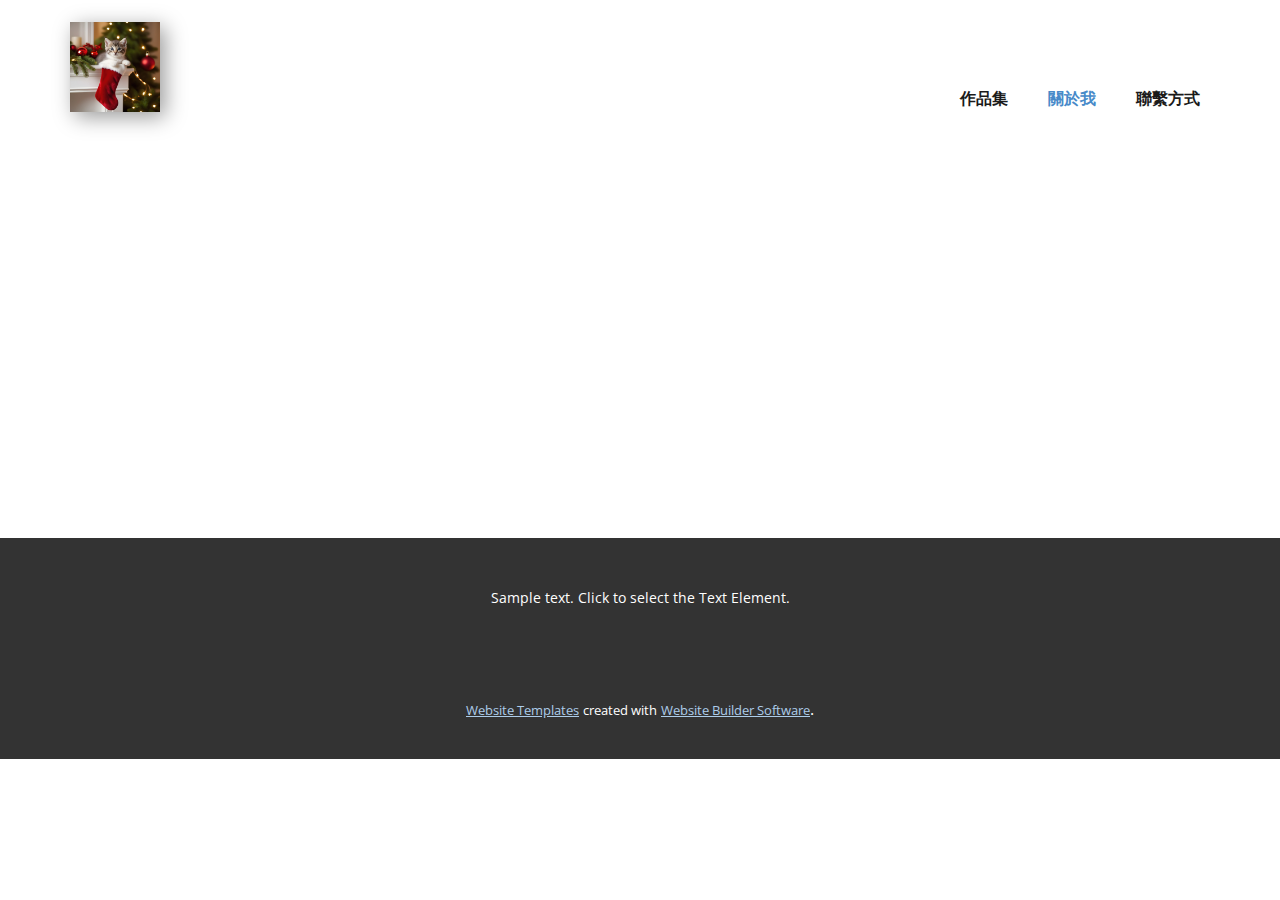
<file: 關於我.html>
<!DOCTYPE html>
<html style="font-size: 16px;" lang="en"><head>
    <meta name="viewport" content="width=device-width, initial-scale=1.0">
    <meta charset="utf-8">
    <meta name="keywords" content="">
    <meta name="description" content="">
    <title>關於我</title>
    <link rel="stylesheet" href="nicepage.css" media="screen">
<link rel="stylesheet" href="關於我.css" media="screen">
    <script class="u-script" type="text/javascript" src="jquery.js" defer=""></script>
    <script class="u-script" type="text/javascript" src="nicepage.js" defer=""></script>
    <meta name="generator" content="Nicepage 6.1.3, nicepage.com">
    <link id="u-theme-google-font" rel="stylesheet" href="https://fonts.googleapis.com/css?family=Roboto:100,100i,300,300i,400,400i,500,500i,700,700i,900,900i|Open+Sans:300,300i,400,400i,500,500i,600,600i,700,700i,800,800i">
    
    
    
    <script type="application/ld+json">{
		"@context": "http://schema.org",
		"@type": "Organization",
		"name": "Site1",
		"logo": "images/f2362b3f8ff8402855f323fdab0c70cfe1e2f990bca653292010ec34720b80bd567dd77bd095eaf236a180d85a2aa8c158aaeb695b4f7745ced813_1280.jpg"
}</script>
    <meta name="theme-color" content="#478ac9">
    <meta property="og:title" content="關於我">
    <meta property="og:description" content="">
    <meta property="og:type" content="website">
  <meta data-intl-tel-input-cdn-path="intlTelInput/"></head>
  <body data-path-to-root="./" data-include-products="false" class="u-body u-xl-mode" data-lang="en"><header class="head u-clearfix u-header u-header" id="sec-a762"><div class="u-clearfix u-sheet u-valign-middle u-sheet-1">
        <a href="https://nicepage.com" class="logo u-hover-feature u-image u-logo u-image-1" data-image-width="1280" data-image-height="1280">
          <img src="images/f2362b3f8ff8402855f323fdab0c70cfe1e2f990bca653292010ec34720b80bd567dd77bd095eaf236a180d85a2aa8c158aaeb695b4f7745ced813_1280.jpg" class="u-logo-image u-logo-image-1">
        </a>
        <nav class="u-menu u-menu-one-level u-offcanvas u-menu-1">
          <div class="menu-collapse" style="font-size: 1rem; letter-spacing: 0px; font-weight: 700;">
            <a class="u-button-style u-custom-border u-custom-border-color u-custom-borders u-custom-left-right-menu-spacing u-custom-padding-bottom u-custom-text-color u-custom-top-bottom-menu-spacing u-nav-link u-text-active-palette-1-base u-text-hover-palette-2-base" href="#">
              <svg class="u-svg-link" viewBox="0 0 24 24"><use xmlns:xlink="http://www.w3.org/1999/xlink" xlink:href="#menu-hamburger"></use></svg>
              <svg class="u-svg-content" version="1.1" id="menu-hamburger" viewBox="0 0 16 16" x="0px" y="0px" xmlns:xlink="http://www.w3.org/1999/xlink" xmlns="http://www.w3.org/2000/svg"><g><rect y="1" width="16" height="2"></rect><rect y="7" width="16" height="2"></rect><rect y="13" width="16" height="2"></rect>
</g></svg>
            </a>
          </div>
          <div class="u-custom-menu u-nav-container">
            <ul class="u-nav u-spacing-20 u-unstyled u-nav-1"><li class="u-nav-item"><a class="u-button-style u-nav-link u-text-active-palette-1-base u-text-grey-90 u-text-hover-palette-2-base" href="作品集.html" style="padding: 10px;">作品集</a>
</li><li class="u-nav-item"><a class="u-button-style u-nav-link u-text-active-palette-1-base u-text-grey-90 u-text-hover-palette-2-base" href="關於我.html" style="padding: 10px;">關於我</a>
</li><li class="u-nav-item"><a class="u-button-style u-nav-link u-text-active-palette-1-base u-text-grey-90 u-text-hover-palette-2-base" href="聯繫方式.html" style="padding: 10px;">聯繫方式</a>
</li></ul>
          </div>
          <div class="u-custom-menu u-nav-container-collapse">
            <div class="u-black u-container-style u-inner-container-layout u-opacity u-opacity-95 u-sidenav">
              <div class="u-inner-container-layout u-sidenav-overflow">
                <div class="u-menu-close"></div>
                <ul class="u-align-center u-nav u-popupmenu-items u-unstyled u-nav-2"><li class="u-nav-item"><a class="u-button-style u-nav-link" href="作品集.html">作品集</a>
</li><li class="u-nav-item"><a class="u-button-style u-nav-link" href="關於我.html">關於我</a>
</li><li class="u-nav-item"><a class="u-button-style u-nav-link" href="聯繫方式.html">聯繫方式</a>
</li></ul>
              </div>
            </div>
            <div class="u-black u-menu-overlay u-opacity u-opacity-70"></div>
          </div>
        </nav>
      </div></header>
    <section class="u-clearfix u-section-1" id="sec-fd63">
      <div class="u-clearfix u-sheet u-sheet-1"></div>
    </section>
    
    
    
    <footer class="u-align-center u-clearfix u-footer u-grey-80 u-footer" id="sec-c37b"><div class="u-clearfix u-sheet u-sheet-1">
        <p class="u-small-text u-text u-text-variant u-text-1">Sample text. Click to select the Text Element.</p>
      </div></footer>
    <section class="u-backlink u-clearfix u-grey-80">
      <a class="u-link" href="https://nicepage.com/website-templates" target="_blank">
        <span>Website Templates</span>
      </a>
      <p class="u-text">
        <span>created with</span>
      </p>
      <a class="u-link" href="" target="_blank">
        <span>Website Builder Software</span>
      </a>. 
    </section>
  
</body></html>
</file>
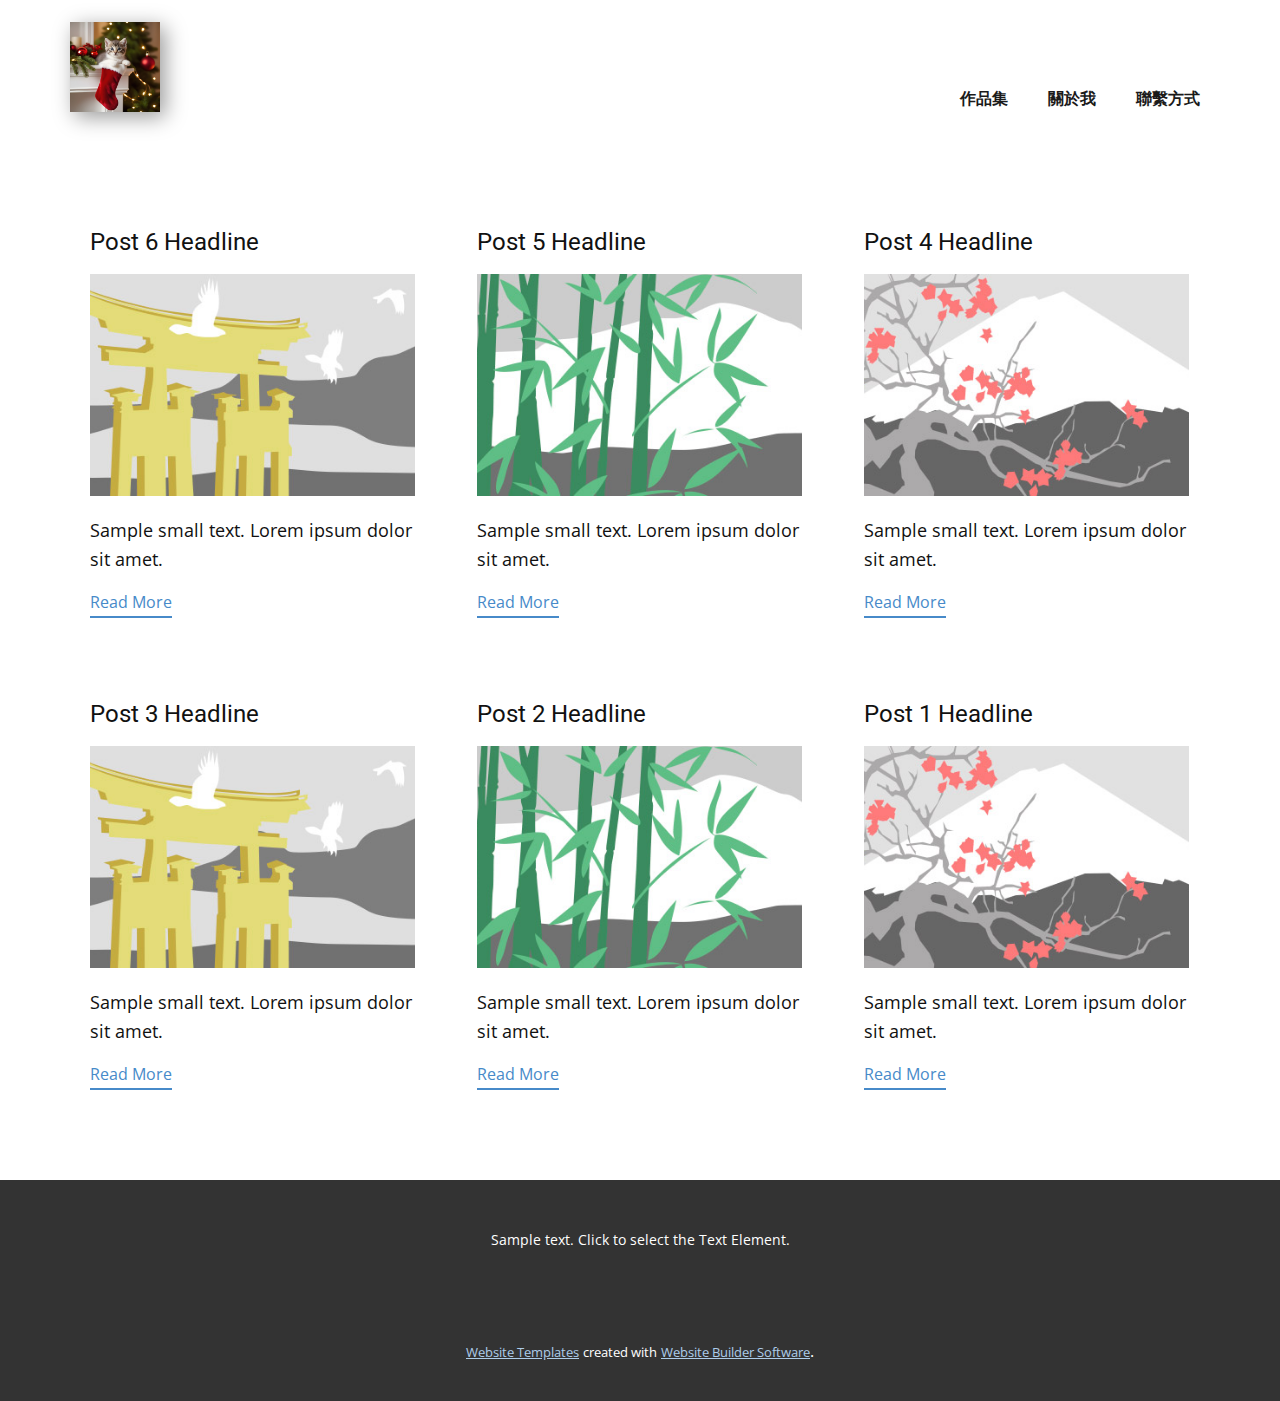
<file: blog/blog.html>
<!DOCTYPE html>
<html style="font-size: 16px;" lang="en"><head>
    <meta name="viewport" content="width=device-width, initial-scale=1.0">
    <meta charset="utf-8">
    <meta name="keywords" content="">
    <meta name="description" content="">
    <title>Blog</title>
    <link rel="stylesheet" href="../nicepage.css" media="screen">
<link rel="stylesheet" href="../Blog-Template.css" media="screen">
    <script class="u-script" type="text/javascript" src="../jquery.js" defer=""></script>
    <script class="u-script" type="text/javascript" src="../nicepage.js" defer=""></script>
    <meta name="generator" content="Nicepage 6.1.3, nicepage.com">
    <link id="u-theme-google-font" rel="stylesheet" href="https://fonts.googleapis.com/css?family=Roboto:100,100i,300,300i,400,400i,500,500i,700,700i,900,900i|Open+Sans:300,300i,400,400i,500,500i,600,600i,700,700i,800,800i">
    
    
    
    <script type="application/ld+json">{
		"@context": "http://schema.org",
		"@type": "Organization",
		"name": "Site1",
		"logo": "images/f2362b3f8ff8402855f323fdab0c70cfe1e2f990bca653292010ec34720b80bd567dd77bd095eaf236a180d85a2aa8c158aaeb695b4f7745ced813_1280.jpg"
}</script>
    <meta name="theme-color" content="#478ac9">
  <meta data-intl-tel-input-cdn-path="intlTelInput/"></head>
  <body data-path-to-root="./" data-include-products="false" class="u-body u-xl-mode" data-lang="en"><header class="head u-clearfix u-header u-header" id="sec-a762"><div class="u-clearfix u-sheet u-valign-middle u-sheet-1">
        <a href="https://nicepage.com" class="logo u-hover-feature u-image u-logo u-image-1" data-image-width="1280" data-image-height="1280">
          <img src="../images/f2362b3f8ff8402855f323fdab0c70cfe1e2f990bca653292010ec34720b80bd567dd77bd095eaf236a180d85a2aa8c158aaeb695b4f7745ced813_1280.jpg" class="u-logo-image u-logo-image-1">
        </a>
        <nav class="u-menu u-menu-one-level u-offcanvas u-menu-1">
          <div class="menu-collapse" style="font-size: 1rem; letter-spacing: 0px; font-weight: 700;">
            <a class="u-button-style u-custom-border u-custom-border-color u-custom-borders u-custom-left-right-menu-spacing u-custom-padding-bottom u-custom-text-color u-custom-top-bottom-menu-spacing u-nav-link u-text-active-palette-1-base u-text-hover-palette-2-base" href="#">
              <svg class="u-svg-link" viewBox="0 0 24 24"><use xmlns:xlink="http://www.w3.org/1999/xlink" xlink:href="#menu-hamburger"></use></svg>
              <svg class="u-svg-content" version="1.1" id="menu-hamburger" viewBox="0 0 16 16" x="0px" y="0px" xmlns:xlink="http://www.w3.org/1999/xlink" xmlns="http://www.w3.org/2000/svg"><g><rect y="1" width="16" height="2"></rect><rect y="7" width="16" height="2"></rect><rect y="13" width="16" height="2"></rect>
</g></svg>
            </a>
          </div>
          <div class="u-custom-menu u-nav-container">
            <ul class="u-nav u-spacing-20 u-unstyled u-nav-1"><li class="u-nav-item"><a class="u-button-style u-nav-link u-text-active-palette-1-base u-text-grey-90 u-text-hover-palette-2-base" href="../作品集.html" style="padding: 10px;">作品集</a>
</li><li class="u-nav-item"><a class="u-button-style u-nav-link u-text-active-palette-1-base u-text-grey-90 u-text-hover-palette-2-base" href="../關於我.html" style="padding: 10px;">關於我</a>
</li><li class="u-nav-item"><a class="u-button-style u-nav-link u-text-active-palette-1-base u-text-grey-90 u-text-hover-palette-2-base" href="../聯繫方式.html" style="padding: 10px;">聯繫方式</a>
</li></ul>
          </div>
          <div class="u-custom-menu u-nav-container-collapse">
            <div class="u-black u-container-style u-inner-container-layout u-opacity u-opacity-95 u-sidenav">
              <div class="u-inner-container-layout u-sidenav-overflow">
                <div class="u-menu-close"></div>
                <ul class="u-align-center u-nav u-popupmenu-items u-unstyled u-nav-2"><li class="u-nav-item"><a class="u-button-style u-nav-link" href="../作品集.html">作品集</a>
</li><li class="u-nav-item"><a class="u-button-style u-nav-link" href="../關於我.html">關於我</a>
</li><li class="u-nav-item"><a class="u-button-style u-nav-link" href="../聯繫方式.html">聯繫方式</a>
</li></ul>
              </div>
            </div>
            <div class="u-black u-menu-overlay u-opacity u-opacity-70"></div>
          </div>
        </nav>
      </div></header>
    <section class="u-clearfix u-section-1" id="sec-b5e2">
      <div class="u-clearfix u-sheet u-valign-middle u-sheet-1"><!--blog--><!--blog_options_json--><!--{"type":"Recent","source":"","tags":"","count":""}--><!--/blog_options_json-->
        <div class="u-blog u-expanded-width u-repeater u-repeater-1"><!--blog_post-->
          <div class="u-blog-post u-container-style u-repeater-item u-white u-repeater-item-1">
            <div class="u-container-layout u-similar-container u-valign-top u-container-layout-1"><!--blog_post_header-->
              <h4 class="u-blog-control u-text u-text-1">
                <a class="u-post-header-link" href="../blog/post-5.html">Post 6 Headline</a>
              </h4><!--/blog_post_header--><!--blog_post_image-->
              <a class="u-post-header-link" href="../blog/post-5.html"><img alt="" class="u-blog-control u-expanded-width u-image u-image-default u-image-1" src="../images/8ad73f3c.jpeg"></a><!--/blog_post_image--><!--blog_post_content-->
              <div class="u-blog-control u-post-content u-text u-text-2 fr-view">Sample small text. Lorem ipsum dolor sit amet.</div><!--/blog_post_content--><!--blog_post_readmore-->
              <a href="../blog/post-5.html" class="u-blog-control u-border-2 u-border-palette-1-base u-btn u-btn-rectangle u-button-style u-none u-btn-1"><!--blog_post_readmore_content--><!--options_json--><!--{"content":"","defaultValue":"Read More"}--><!--/options_json-->Read More<!--/blog_post_readmore_content--></a><!--/blog_post_readmore-->
            </div>
          </div><div class="u-blog-post u-container-style u-repeater-item u-video-cover u-white">
            <div class="u-container-layout u-similar-container u-valign-top u-container-layout-2"><!--blog_post_header-->
              <h4 class="u-blog-control u-text u-text-3">
                <a class="u-post-header-link" href="../blog/post-4.html">Post 5 Headline</a>
              </h4><!--/blog_post_header--><!--blog_post_image-->
              <a class="u-post-header-link" href="../blog/post-4.html"><img alt="" class="u-blog-control u-expanded-width u-image u-image-default u-image-2" src="../images/68f64b9d.jpeg"></a><!--/blog_post_image--><!--blog_post_content-->
              <div class="u-blog-control u-post-content u-text u-text-4 fr-view">Sample small text. Lorem ipsum dolor sit amet.</div><!--/blog_post_content--><!--blog_post_readmore-->
              <a href="../blog/post-4.html" class="u-blog-control u-border-2 u-border-palette-1-base u-btn u-btn-rectangle u-button-style u-none u-btn-2"><!--blog_post_readmore_content--><!--options_json--><!--{"content":"","defaultValue":"Read More"}--><!--/options_json-->Read More<!--/blog_post_readmore_content--></a><!--/blog_post_readmore-->
            </div>
          </div><div class="u-blog-post u-container-style u-repeater-item u-video-cover u-white">
            <div class="u-container-layout u-similar-container u-valign-top u-container-layout-3"><!--blog_post_header-->
              <h4 class="u-blog-control u-text u-text-5">
                <a class="u-post-header-link" href="../blog/post-3.html">Post 4 Headline</a>
              </h4><!--/blog_post_header--><!--blog_post_image-->
              <a class="u-post-header-link" href="../blog/post-3.html"><img alt="" class="u-blog-control u-expanded-width u-image u-image-default u-image-3" src="../images/0fd3416c.jpeg"></a><!--/blog_post_image--><!--blog_post_content-->
              <div class="u-blog-control u-post-content u-text u-text-6 fr-view">Sample small text. Lorem ipsum dolor sit amet.</div><!--/blog_post_content--><!--blog_post_readmore-->
              <a href="../blog/post-3.html" class="u-blog-control u-border-2 u-border-palette-1-base u-btn u-btn-rectangle u-button-style u-none u-btn-3"><!--blog_post_readmore_content--><!--options_json--><!--{"content":"","defaultValue":"Read More"}--><!--/options_json-->Read More<!--/blog_post_readmore_content--></a><!--/blog_post_readmore-->
            </div>
          </div><div class="u-blog-post u-container-style u-repeater-item u-white u-repeater-item-1">
            <div class="u-container-layout u-similar-container u-valign-top u-container-layout-1"><!--blog_post_header-->
              <h4 class="u-blog-control u-text u-text-1">
                <a class="u-post-header-link" href="../blog/post-2.html">Post 3 Headline</a>
              </h4><!--/blog_post_header--><!--blog_post_image-->
              <a class="u-post-header-link" href="../blog/post-2.html"><img alt="" class="u-blog-control u-expanded-width u-image u-image-default u-image-1" src="../images/8ad73f3c.jpeg"></a><!--/blog_post_image--><!--blog_post_content-->
              <div class="u-blog-control u-post-content u-text u-text-2 fr-view">Sample small text. Lorem ipsum dolor sit amet.</div><!--/blog_post_content--><!--blog_post_readmore-->
              <a href="../blog/post-2.html" class="u-blog-control u-border-2 u-border-palette-1-base u-btn u-btn-rectangle u-button-style u-none u-btn-1"><!--blog_post_readmore_content--><!--options_json--><!--{"content":"","defaultValue":"Read More"}--><!--/options_json-->Read More<!--/blog_post_readmore_content--></a><!--/blog_post_readmore-->
            </div>
          </div><div class="u-blog-post u-container-style u-repeater-item u-video-cover u-white">
            <div class="u-container-layout u-similar-container u-valign-top u-container-layout-2"><!--blog_post_header-->
              <h4 class="u-blog-control u-text u-text-3">
                <a class="u-post-header-link" href="../blog/post-1.html">Post 2 Headline</a>
              </h4><!--/blog_post_header--><!--blog_post_image-->
              <a class="u-post-header-link" href="../blog/post-1.html"><img alt="" class="u-blog-control u-expanded-width u-image u-image-default u-image-2" src="../images/68f64b9d.jpeg"></a><!--/blog_post_image--><!--blog_post_content-->
              <div class="u-blog-control u-post-content u-text u-text-4 fr-view">Sample small text. Lorem ipsum dolor sit amet.</div><!--/blog_post_content--><!--blog_post_readmore-->
              <a href="../blog/post-1.html" class="u-blog-control u-border-2 u-border-palette-1-base u-btn u-btn-rectangle u-button-style u-none u-btn-2"><!--blog_post_readmore_content--><!--options_json--><!--{"content":"","defaultValue":"Read More"}--><!--/options_json-->Read More<!--/blog_post_readmore_content--></a><!--/blog_post_readmore-->
            </div>
          </div><div class="u-blog-post u-container-style u-repeater-item u-video-cover u-white">
            <div class="u-container-layout u-similar-container u-valign-top u-container-layout-3"><!--blog_post_header-->
              <h4 class="u-blog-control u-text u-text-5">
                <a class="u-post-header-link" href="../blog/post.html">Post 1 Headline</a>
              </h4><!--/blog_post_header--><!--blog_post_image-->
              <a class="u-post-header-link" href="../blog/post.html"><img alt="" class="u-blog-control u-expanded-width u-image u-image-default u-image-3" src="../images/0fd3416c.jpeg"></a><!--/blog_post_image--><!--blog_post_content-->
              <div class="u-blog-control u-post-content u-text u-text-6 fr-view">Sample small text. Lorem ipsum dolor sit amet.</div><!--/blog_post_content--><!--blog_post_readmore-->
              <a href="../blog/post.html" class="u-blog-control u-border-2 u-border-palette-1-base u-btn u-btn-rectangle u-button-style u-none u-btn-3"><!--blog_post_readmore_content--><!--options_json--><!--{"content":"","defaultValue":"Read More"}--><!--/options_json-->Read More<!--/blog_post_readmore_content--></a><!--/blog_post_readmore-->
            </div>
          </div><!--/blog_post--><!--blog_post-->
          <!--/blog_post--><!--blog_post-->
          <!--/blog_post-->
        </div><!--/blog-->
      </div>
    </section>
    
    
    
    <footer class="u-align-center u-clearfix u-footer u-grey-80 u-footer" id="sec-c37b"><div class="u-clearfix u-sheet u-sheet-1">
        <p class="u-small-text u-text u-text-variant u-text-1">Sample text. Click to select the Text Element.</p>
      </div></footer>
    <section class="u-backlink u-clearfix u-grey-80">
      <a class="u-link" href="https://nicepage.com/website-templates" target="_blank">
        <span>Website Templates</span>
      </a>
      <p class="u-text">
        <span>created with</span>
      </p>
      <a class="u-link" href="" target="_blank">
        <span>Website Builder Software</span>
      </a>. 
    </section>
  
</body></html>
</file>
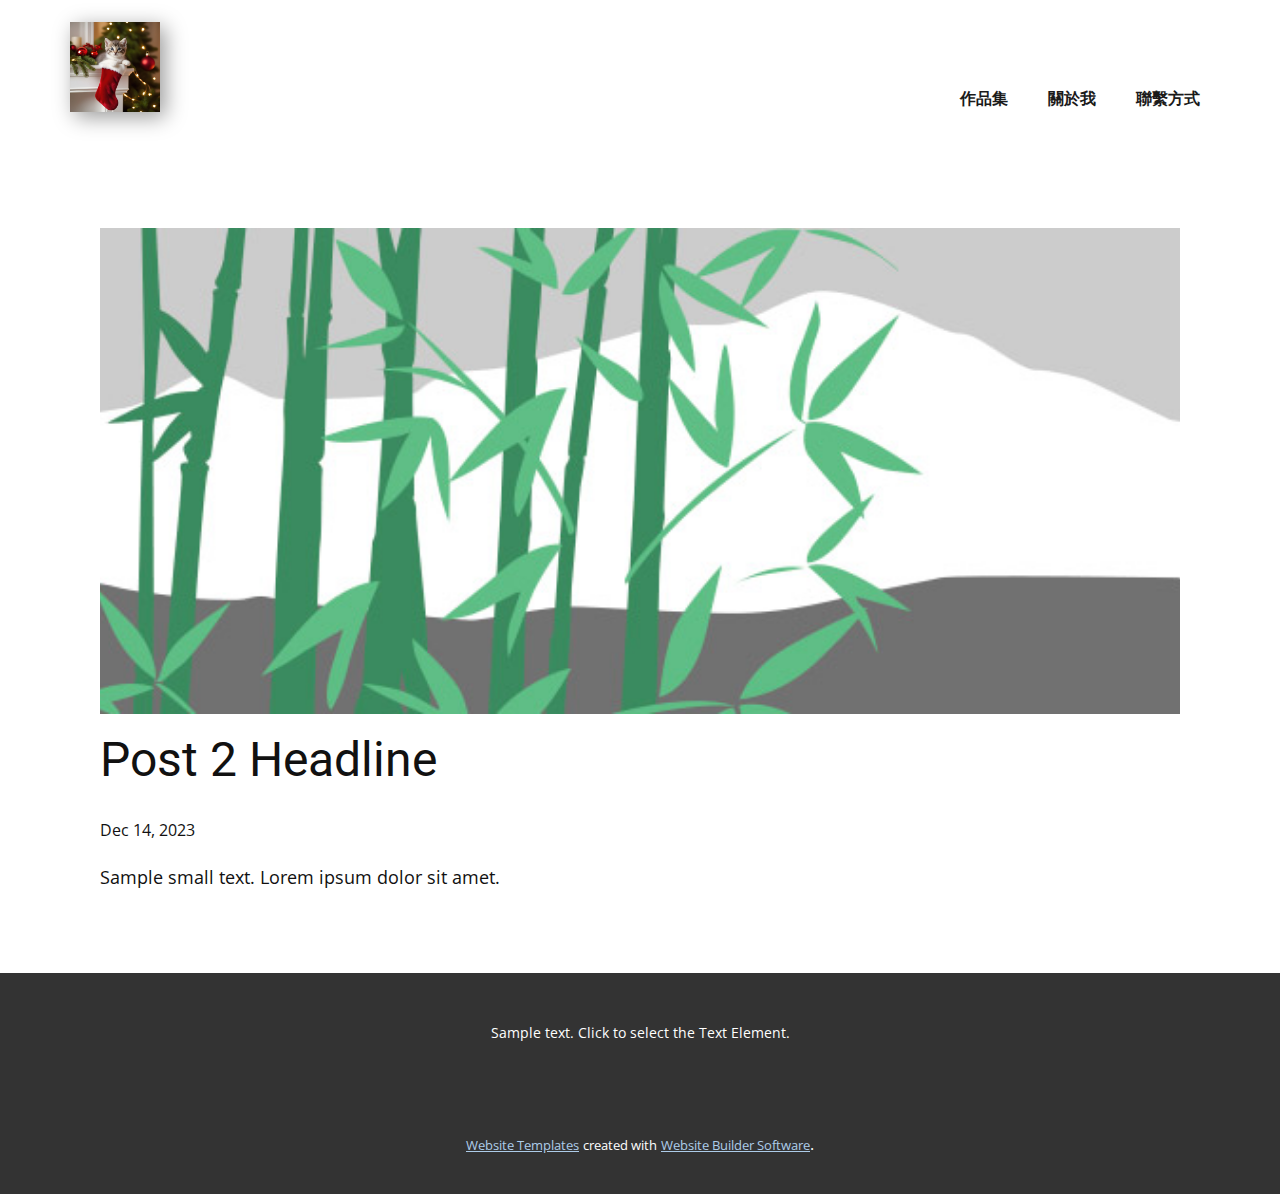
<file: blog/post-1.html>
<!DOCTYPE html>
<html style="font-size: 16px;" lang="en"><head>
    <meta name="viewport" content="width=device-width, initial-scale=1.0">
    <meta charset="utf-8">
    <meta name="keywords" content="Post 1 Headline">
    <meta name="description" content="">
    <title>Post 2 Headline</title>
    <link rel="stylesheet" href="../nicepage.css" media="screen">
<link rel="stylesheet" href="../Post-Template.css" media="screen">
    <script class="u-script" type="text/javascript" src="../jquery.js" defer=""></script>
    <script class="u-script" type="text/javascript" src="../nicepage.js" defer=""></script>
    <meta name="generator" content="Nicepage 6.1.3, nicepage.com">
    <link id="u-theme-google-font" rel="stylesheet" href="https://fonts.googleapis.com/css?family=Roboto:100,100i,300,300i,400,400i,500,500i,700,700i,900,900i|Open+Sans:300,300i,400,400i,500,500i,600,600i,700,700i,800,800i">
    
    
    
    <script type="application/ld+json">{
		"@context": "http://schema.org",
		"@type": "Organization",
		"name": "Site1",
		"logo": "images/f2362b3f8ff8402855f323fdab0c70cfe1e2f990bca653292010ec34720b80bd567dd77bd095eaf236a180d85a2aa8c158aaeb695b4f7745ced813_1280.jpg"
}</script>
    <meta name="theme-color" content="#478ac9">
  <meta data-intl-tel-input-cdn-path="intlTelInput/"></head>
  <body data-path-to-root="./" data-include-products="false" class="u-body u-xl-mode" data-lang="en"><header class="head u-clearfix u-header u-header" id="sec-a762"><div class="u-clearfix u-sheet u-valign-middle u-sheet-1">
        <a href="https://nicepage.com" class="logo u-hover-feature u-image u-logo u-image-1" data-image-width="1280" data-image-height="1280">
          <img src="../images/f2362b3f8ff8402855f323fdab0c70cfe1e2f990bca653292010ec34720b80bd567dd77bd095eaf236a180d85a2aa8c158aaeb695b4f7745ced813_1280.jpg" class="u-logo-image u-logo-image-1">
        </a>
        <nav class="u-menu u-menu-one-level u-offcanvas u-menu-1">
          <div class="menu-collapse" style="font-size: 1rem; letter-spacing: 0px; font-weight: 700;">
            <a class="u-button-style u-custom-border u-custom-border-color u-custom-borders u-custom-left-right-menu-spacing u-custom-padding-bottom u-custom-text-color u-custom-top-bottom-menu-spacing u-nav-link u-text-active-palette-1-base u-text-hover-palette-2-base" href="#">
              <svg class="u-svg-link" viewBox="0 0 24 24"><use xmlns:xlink="http://www.w3.org/1999/xlink" xlink:href="#menu-hamburger"></use></svg>
              <svg class="u-svg-content" version="1.1" id="menu-hamburger" viewBox="0 0 16 16" x="0px" y="0px" xmlns:xlink="http://www.w3.org/1999/xlink" xmlns="http://www.w3.org/2000/svg"><g><rect y="1" width="16" height="2"></rect><rect y="7" width="16" height="2"></rect><rect y="13" width="16" height="2"></rect>
</g></svg>
            </a>
          </div>
          <div class="u-custom-menu u-nav-container">
            <ul class="u-nav u-spacing-20 u-unstyled u-nav-1"><li class="u-nav-item"><a class="u-button-style u-nav-link u-text-active-palette-1-base u-text-grey-90 u-text-hover-palette-2-base" href="../作品集.html" style="padding: 10px;">作品集</a>
</li><li class="u-nav-item"><a class="u-button-style u-nav-link u-text-active-palette-1-base u-text-grey-90 u-text-hover-palette-2-base" href="../關於我.html" style="padding: 10px;">關於我</a>
</li><li class="u-nav-item"><a class="u-button-style u-nav-link u-text-active-palette-1-base u-text-grey-90 u-text-hover-palette-2-base" href="../聯繫方式.html" style="padding: 10px;">聯繫方式</a>
</li></ul>
          </div>
          <div class="u-custom-menu u-nav-container-collapse">
            <div class="u-black u-container-style u-inner-container-layout u-opacity u-opacity-95 u-sidenav">
              <div class="u-inner-container-layout u-sidenav-overflow">
                <div class="u-menu-close"></div>
                <ul class="u-align-center u-nav u-popupmenu-items u-unstyled u-nav-2"><li class="u-nav-item"><a class="u-button-style u-nav-link" href="../作品集.html">作品集</a>
</li><li class="u-nav-item"><a class="u-button-style u-nav-link" href="../關於我.html">關於我</a>
</li><li class="u-nav-item"><a class="u-button-style u-nav-link" href="../聯繫方式.html">聯繫方式</a>
</li></ul>
              </div>
            </div>
            <div class="u-black u-menu-overlay u-opacity u-opacity-70"></div>
          </div>
        </nav>
      </div></header>
    <section class="u-align-center u-clearfix u-section-1" id="sec-c3ed">
      <div class="u-clearfix u-sheet u-valign-middle-md u-valign-middle-sm u-valign-middle-xs u-sheet-1"><!--post_details--><!--post_details_options_json--><!--{"source":""}--><!--/post_details_options_json--><!--blog_post-->
        <div class="u-container-style u-expanded-width u-post-details u-post-details-1">
          <div class="u-container-layout u-valign-middle u-container-layout-1"><!--blog_post_image-->
            <img alt="" class="u-blog-control u-expanded-width u-image u-image-default u-image-1" src="../images/68f64b9d.jpeg"><!--/blog_post_image--><!--blog_post_header-->
            <h2 class="u-blog-control u-text u-text-1">Post 2 Headline</h2><!--/blog_post_header--><!--blog_post_metadata-->
            <div class="u-blog-control u-metadata u-metadata-1"><!--blog_post_metadata_date-->
              <span class="u-meta-date u-meta-icon">Dec 14, 2023</span><!--/blog_post_metadata_date--><!--blog_post_metadata_category-->
              <!--/blog_post_metadata_category--><!--blog_post_metadata_comments-->
              <!--/blog_post_metadata_comments-->
            </div><!--/blog_post_metadata--><!--blog_post_content-->
            <div class="u-align-justify u-blog-control u-post-content u-text u-text-2 fr-view">
  Sample small text. Lorem ipsum dolor sit amet.
  </div><!--/blog_post_content-->
          </div>
        </div><!--/blog_post--><!--/post_details-->
      </div>
    </section>
    
    
    
    <footer class="u-align-center u-clearfix u-footer u-grey-80 u-footer" id="sec-c37b"><div class="u-clearfix u-sheet u-sheet-1">
        <p class="u-small-text u-text u-text-variant u-text-1">Sample text. Click to select the Text Element.</p>
      </div></footer>
    <section class="u-backlink u-clearfix u-grey-80">
      <a class="u-link" href="https://nicepage.com/website-templates" target="_blank">
        <span>Website Templates</span>
      </a>
      <p class="u-text">
        <span>created with</span>
      </p>
      <a class="u-link" href="" target="_blank">
        <span>Website Builder Software</span>
      </a>. 
    </section>
  
</body></html>
</file>
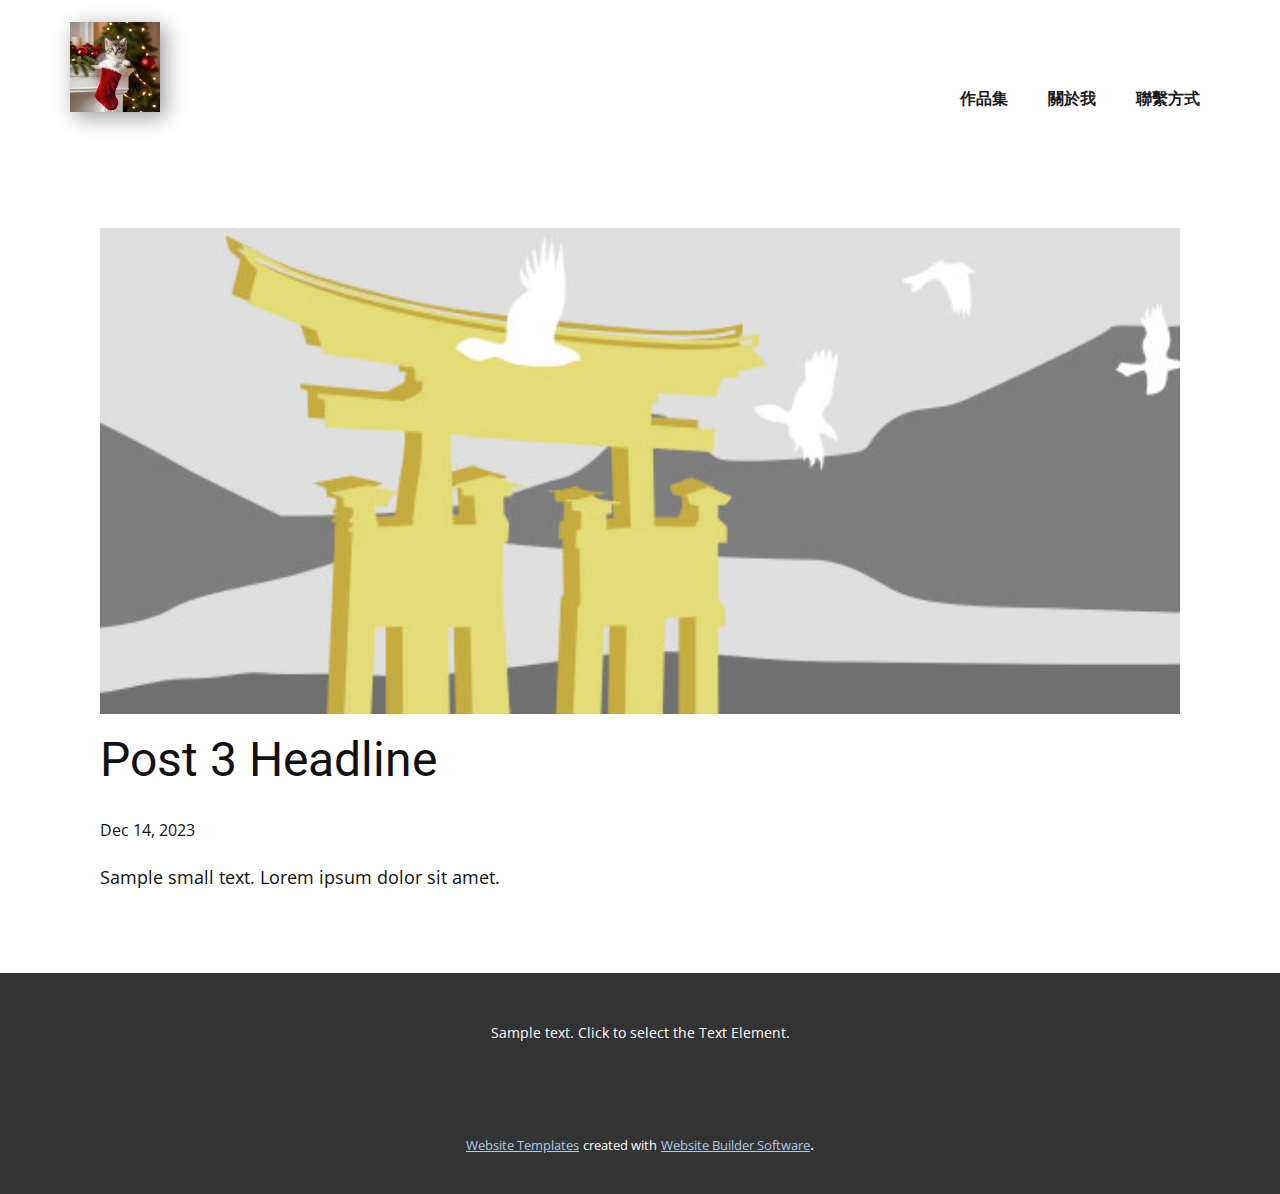
<file: blog/post-2.html>
<!DOCTYPE html>
<html style="font-size: 16px;" lang="en"><head>
    <meta name="viewport" content="width=device-width, initial-scale=1.0">
    <meta charset="utf-8">
    <meta name="keywords" content="Post 1 Headline">
    <meta name="description" content="">
    <title>Post 3 Headline</title>
    <link rel="stylesheet" href="../nicepage.css" media="screen">
<link rel="stylesheet" href="../Post-Template.css" media="screen">
    <script class="u-script" type="text/javascript" src="../jquery.js" defer=""></script>
    <script class="u-script" type="text/javascript" src="../nicepage.js" defer=""></script>
    <meta name="generator" content="Nicepage 6.1.3, nicepage.com">
    <link id="u-theme-google-font" rel="stylesheet" href="https://fonts.googleapis.com/css?family=Roboto:100,100i,300,300i,400,400i,500,500i,700,700i,900,900i|Open+Sans:300,300i,400,400i,500,500i,600,600i,700,700i,800,800i">
    
    
    
    <script type="application/ld+json">{
		"@context": "http://schema.org",
		"@type": "Organization",
		"name": "Site1",
		"logo": "images/f2362b3f8ff8402855f323fdab0c70cfe1e2f990bca653292010ec34720b80bd567dd77bd095eaf236a180d85a2aa8c158aaeb695b4f7745ced813_1280.jpg"
}</script>
    <meta name="theme-color" content="#478ac9">
  <meta data-intl-tel-input-cdn-path="intlTelInput/"></head>
  <body data-path-to-root="./" data-include-products="false" class="u-body u-xl-mode" data-lang="en"><header class="head u-clearfix u-header u-header" id="sec-a762"><div class="u-clearfix u-sheet u-valign-middle u-sheet-1">
        <a href="https://nicepage.com" class="logo u-hover-feature u-image u-logo u-image-1" data-image-width="1280" data-image-height="1280">
          <img src="../images/f2362b3f8ff8402855f323fdab0c70cfe1e2f990bca653292010ec34720b80bd567dd77bd095eaf236a180d85a2aa8c158aaeb695b4f7745ced813_1280.jpg" class="u-logo-image u-logo-image-1">
        </a>
        <nav class="u-menu u-menu-one-level u-offcanvas u-menu-1">
          <div class="menu-collapse" style="font-size: 1rem; letter-spacing: 0px; font-weight: 700;">
            <a class="u-button-style u-custom-border u-custom-border-color u-custom-borders u-custom-left-right-menu-spacing u-custom-padding-bottom u-custom-text-color u-custom-top-bottom-menu-spacing u-nav-link u-text-active-palette-1-base u-text-hover-palette-2-base" href="#">
              <svg class="u-svg-link" viewBox="0 0 24 24"><use xmlns:xlink="http://www.w3.org/1999/xlink" xlink:href="#menu-hamburger"></use></svg>
              <svg class="u-svg-content" version="1.1" id="menu-hamburger" viewBox="0 0 16 16" x="0px" y="0px" xmlns:xlink="http://www.w3.org/1999/xlink" xmlns="http://www.w3.org/2000/svg"><g><rect y="1" width="16" height="2"></rect><rect y="7" width="16" height="2"></rect><rect y="13" width="16" height="2"></rect>
</g></svg>
            </a>
          </div>
          <div class="u-custom-menu u-nav-container">
            <ul class="u-nav u-spacing-20 u-unstyled u-nav-1"><li class="u-nav-item"><a class="u-button-style u-nav-link u-text-active-palette-1-base u-text-grey-90 u-text-hover-palette-2-base" href="../作品集.html" style="padding: 10px;">作品集</a>
</li><li class="u-nav-item"><a class="u-button-style u-nav-link u-text-active-palette-1-base u-text-grey-90 u-text-hover-palette-2-base" href="../關於我.html" style="padding: 10px;">關於我</a>
</li><li class="u-nav-item"><a class="u-button-style u-nav-link u-text-active-palette-1-base u-text-grey-90 u-text-hover-palette-2-base" href="../聯繫方式.html" style="padding: 10px;">聯繫方式</a>
</li></ul>
          </div>
          <div class="u-custom-menu u-nav-container-collapse">
            <div class="u-black u-container-style u-inner-container-layout u-opacity u-opacity-95 u-sidenav">
              <div class="u-inner-container-layout u-sidenav-overflow">
                <div class="u-menu-close"></div>
                <ul class="u-align-center u-nav u-popupmenu-items u-unstyled u-nav-2"><li class="u-nav-item"><a class="u-button-style u-nav-link" href="../作品集.html">作品集</a>
</li><li class="u-nav-item"><a class="u-button-style u-nav-link" href="../關於我.html">關於我</a>
</li><li class="u-nav-item"><a class="u-button-style u-nav-link" href="../聯繫方式.html">聯繫方式</a>
</li></ul>
              </div>
            </div>
            <div class="u-black u-menu-overlay u-opacity u-opacity-70"></div>
          </div>
        </nav>
      </div></header>
    <section class="u-align-center u-clearfix u-section-1" id="sec-c3ed">
      <div class="u-clearfix u-sheet u-valign-middle-md u-valign-middle-sm u-valign-middle-xs u-sheet-1"><!--post_details--><!--post_details_options_json--><!--{"source":""}--><!--/post_details_options_json--><!--blog_post-->
        <div class="u-container-style u-expanded-width u-post-details u-post-details-1">
          <div class="u-container-layout u-valign-middle u-container-layout-1"><!--blog_post_image-->
            <img alt="" class="u-blog-control u-expanded-width u-image u-image-default u-image-1" src="../images/8ad73f3c.jpeg"><!--/blog_post_image--><!--blog_post_header-->
            <h2 class="u-blog-control u-text u-text-1">Post 3 Headline</h2><!--/blog_post_header--><!--blog_post_metadata-->
            <div class="u-blog-control u-metadata u-metadata-1"><!--blog_post_metadata_date-->
              <span class="u-meta-date u-meta-icon">Dec 14, 2023</span><!--/blog_post_metadata_date--><!--blog_post_metadata_category-->
              <!--/blog_post_metadata_category--><!--blog_post_metadata_comments-->
              <!--/blog_post_metadata_comments-->
            </div><!--/blog_post_metadata--><!--blog_post_content-->
            <div class="u-align-justify u-blog-control u-post-content u-text u-text-2 fr-view">
  Sample small text. Lorem ipsum dolor sit amet.
  </div><!--/blog_post_content-->
          </div>
        </div><!--/blog_post--><!--/post_details-->
      </div>
    </section>
    
    
    
    <footer class="u-align-center u-clearfix u-footer u-grey-80 u-footer" id="sec-c37b"><div class="u-clearfix u-sheet u-sheet-1">
        <p class="u-small-text u-text u-text-variant u-text-1">Sample text. Click to select the Text Element.</p>
      </div></footer>
    <section class="u-backlink u-clearfix u-grey-80">
      <a class="u-link" href="https://nicepage.com/website-templates" target="_blank">
        <span>Website Templates</span>
      </a>
      <p class="u-text">
        <span>created with</span>
      </p>
      <a class="u-link" href="" target="_blank">
        <span>Website Builder Software</span>
      </a>. 
    </section>
  
</body></html>
</file>
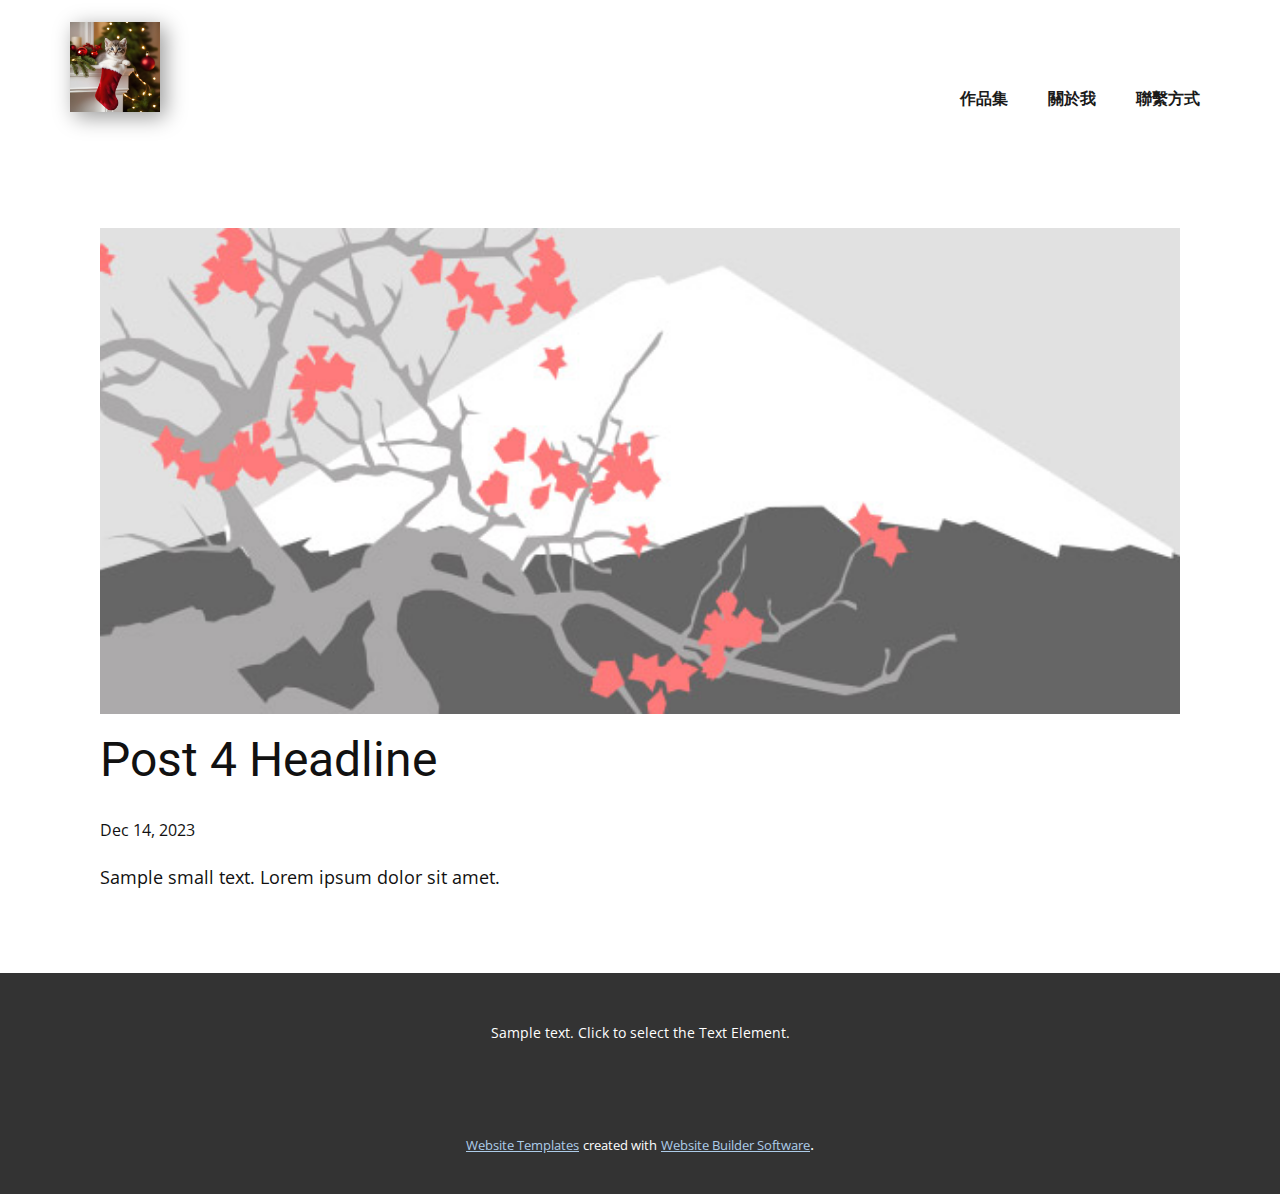
<file: blog/post-3.html>
<!DOCTYPE html>
<html style="font-size: 16px;" lang="en"><head>
    <meta name="viewport" content="width=device-width, initial-scale=1.0">
    <meta charset="utf-8">
    <meta name="keywords" content="Post 1 Headline">
    <meta name="description" content="">
    <title>Post 4 Headline</title>
    <link rel="stylesheet" href="../nicepage.css" media="screen">
<link rel="stylesheet" href="../Post-Template.css" media="screen">
    <script class="u-script" type="text/javascript" src="../jquery.js" defer=""></script>
    <script class="u-script" type="text/javascript" src="../nicepage.js" defer=""></script>
    <meta name="generator" content="Nicepage 6.1.3, nicepage.com">
    <link id="u-theme-google-font" rel="stylesheet" href="https://fonts.googleapis.com/css?family=Roboto:100,100i,300,300i,400,400i,500,500i,700,700i,900,900i|Open+Sans:300,300i,400,400i,500,500i,600,600i,700,700i,800,800i">
    
    
    
    <script type="application/ld+json">{
		"@context": "http://schema.org",
		"@type": "Organization",
		"name": "Site1",
		"logo": "images/f2362b3f8ff8402855f323fdab0c70cfe1e2f990bca653292010ec34720b80bd567dd77bd095eaf236a180d85a2aa8c158aaeb695b4f7745ced813_1280.jpg"
}</script>
    <meta name="theme-color" content="#478ac9">
  <meta data-intl-tel-input-cdn-path="intlTelInput/"></head>
  <body data-path-to-root="./" data-include-products="false" class="u-body u-xl-mode" data-lang="en"><header class="head u-clearfix u-header u-header" id="sec-a762"><div class="u-clearfix u-sheet u-valign-middle u-sheet-1">
        <a href="https://nicepage.com" class="logo u-hover-feature u-image u-logo u-image-1" data-image-width="1280" data-image-height="1280">
          <img src="../images/f2362b3f8ff8402855f323fdab0c70cfe1e2f990bca653292010ec34720b80bd567dd77bd095eaf236a180d85a2aa8c158aaeb695b4f7745ced813_1280.jpg" class="u-logo-image u-logo-image-1">
        </a>
        <nav class="u-menu u-menu-one-level u-offcanvas u-menu-1">
          <div class="menu-collapse" style="font-size: 1rem; letter-spacing: 0px; font-weight: 700;">
            <a class="u-button-style u-custom-border u-custom-border-color u-custom-borders u-custom-left-right-menu-spacing u-custom-padding-bottom u-custom-text-color u-custom-top-bottom-menu-spacing u-nav-link u-text-active-palette-1-base u-text-hover-palette-2-base" href="#">
              <svg class="u-svg-link" viewBox="0 0 24 24"><use xmlns:xlink="http://www.w3.org/1999/xlink" xlink:href="#menu-hamburger"></use></svg>
              <svg class="u-svg-content" version="1.1" id="menu-hamburger" viewBox="0 0 16 16" x="0px" y="0px" xmlns:xlink="http://www.w3.org/1999/xlink" xmlns="http://www.w3.org/2000/svg"><g><rect y="1" width="16" height="2"></rect><rect y="7" width="16" height="2"></rect><rect y="13" width="16" height="2"></rect>
</g></svg>
            </a>
          </div>
          <div class="u-custom-menu u-nav-container">
            <ul class="u-nav u-spacing-20 u-unstyled u-nav-1"><li class="u-nav-item"><a class="u-button-style u-nav-link u-text-active-palette-1-base u-text-grey-90 u-text-hover-palette-2-base" href="../作品集.html" style="padding: 10px;">作品集</a>
</li><li class="u-nav-item"><a class="u-button-style u-nav-link u-text-active-palette-1-base u-text-grey-90 u-text-hover-palette-2-base" href="../關於我.html" style="padding: 10px;">關於我</a>
</li><li class="u-nav-item"><a class="u-button-style u-nav-link u-text-active-palette-1-base u-text-grey-90 u-text-hover-palette-2-base" href="../聯繫方式.html" style="padding: 10px;">聯繫方式</a>
</li></ul>
          </div>
          <div class="u-custom-menu u-nav-container-collapse">
            <div class="u-black u-container-style u-inner-container-layout u-opacity u-opacity-95 u-sidenav">
              <div class="u-inner-container-layout u-sidenav-overflow">
                <div class="u-menu-close"></div>
                <ul class="u-align-center u-nav u-popupmenu-items u-unstyled u-nav-2"><li class="u-nav-item"><a class="u-button-style u-nav-link" href="../作品集.html">作品集</a>
</li><li class="u-nav-item"><a class="u-button-style u-nav-link" href="../關於我.html">關於我</a>
</li><li class="u-nav-item"><a class="u-button-style u-nav-link" href="../聯繫方式.html">聯繫方式</a>
</li></ul>
              </div>
            </div>
            <div class="u-black u-menu-overlay u-opacity u-opacity-70"></div>
          </div>
        </nav>
      </div></header>
    <section class="u-align-center u-clearfix u-section-1" id="sec-c3ed">
      <div class="u-clearfix u-sheet u-valign-middle-md u-valign-middle-sm u-valign-middle-xs u-sheet-1"><!--post_details--><!--post_details_options_json--><!--{"source":""}--><!--/post_details_options_json--><!--blog_post-->
        <div class="u-container-style u-expanded-width u-post-details u-post-details-1">
          <div class="u-container-layout u-valign-middle u-container-layout-1"><!--blog_post_image-->
            <img alt="" class="u-blog-control u-expanded-width u-image u-image-default u-image-1" src="../images/0fd3416c.jpeg"><!--/blog_post_image--><!--blog_post_header-->
            <h2 class="u-blog-control u-text u-text-1">Post 4 Headline</h2><!--/blog_post_header--><!--blog_post_metadata-->
            <div class="u-blog-control u-metadata u-metadata-1"><!--blog_post_metadata_date-->
              <span class="u-meta-date u-meta-icon">Dec 14, 2023</span><!--/blog_post_metadata_date--><!--blog_post_metadata_category-->
              <!--/blog_post_metadata_category--><!--blog_post_metadata_comments-->
              <!--/blog_post_metadata_comments-->
            </div><!--/blog_post_metadata--><!--blog_post_content-->
            <div class="u-align-justify u-blog-control u-post-content u-text u-text-2 fr-view">
  Sample small text. Lorem ipsum dolor sit amet.
  </div><!--/blog_post_content-->
          </div>
        </div><!--/blog_post--><!--/post_details-->
      </div>
    </section>
    
    
    
    <footer class="u-align-center u-clearfix u-footer u-grey-80 u-footer" id="sec-c37b"><div class="u-clearfix u-sheet u-sheet-1">
        <p class="u-small-text u-text u-text-variant u-text-1">Sample text. Click to select the Text Element.</p>
      </div></footer>
    <section class="u-backlink u-clearfix u-grey-80">
      <a class="u-link" href="https://nicepage.com/website-templates" target="_blank">
        <span>Website Templates</span>
      </a>
      <p class="u-text">
        <span>created with</span>
      </p>
      <a class="u-link" href="" target="_blank">
        <span>Website Builder Software</span>
      </a>. 
    </section>
  
</body></html>
</file>
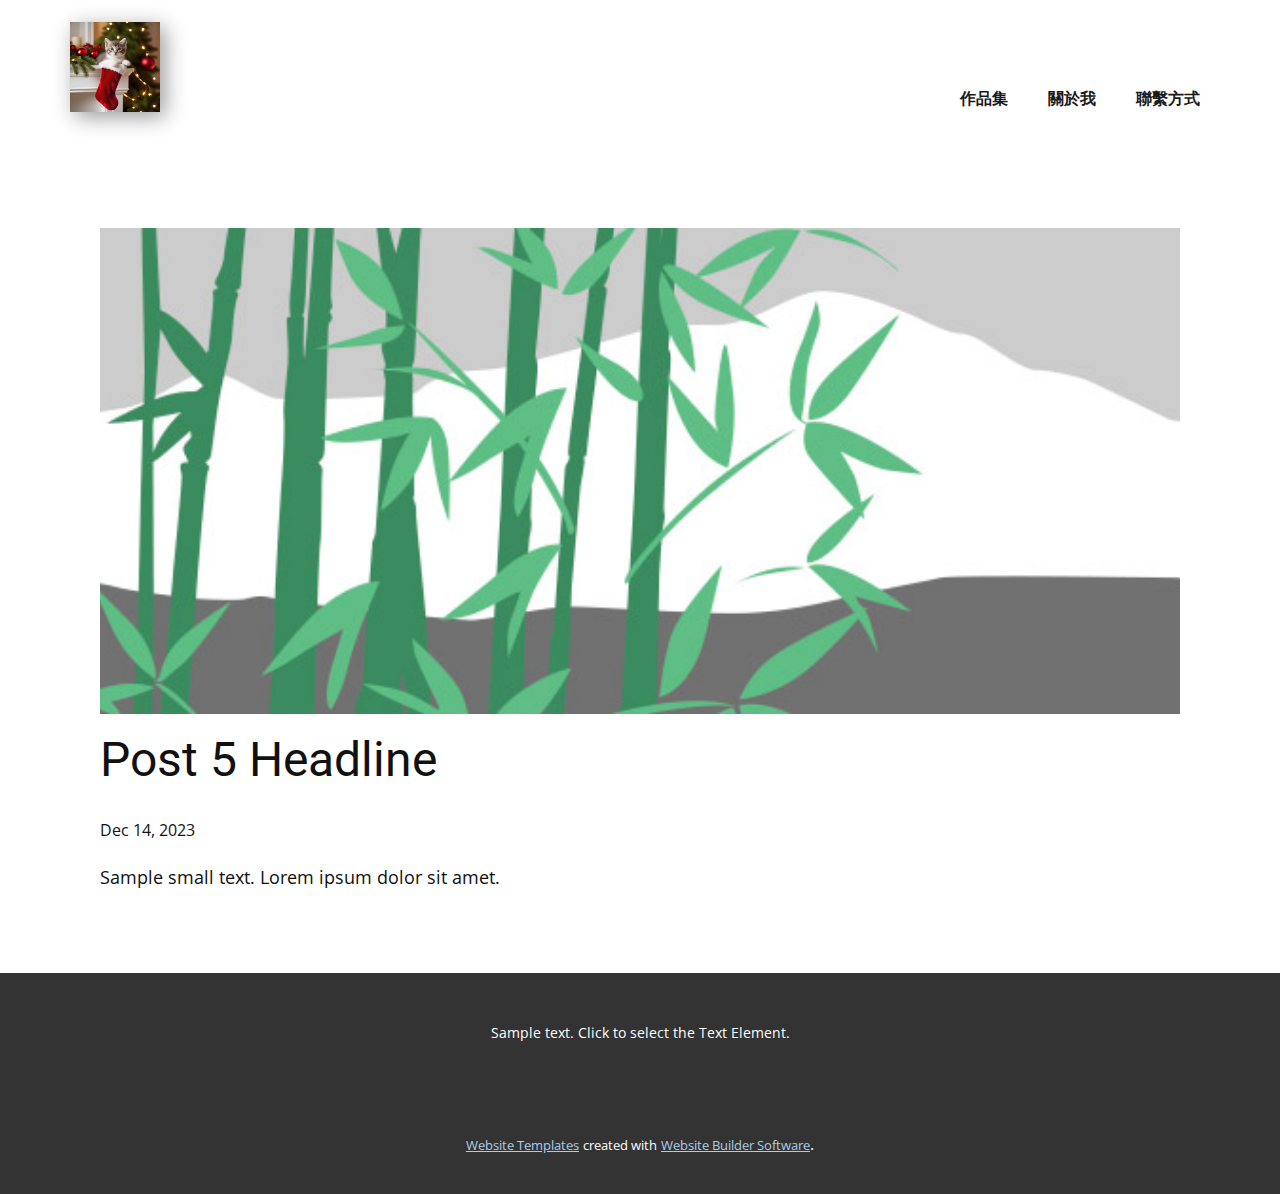
<file: blog/post-4.html>
<!DOCTYPE html>
<html style="font-size: 16px;" lang="en"><head>
    <meta name="viewport" content="width=device-width, initial-scale=1.0">
    <meta charset="utf-8">
    <meta name="keywords" content="Post 1 Headline">
    <meta name="description" content="">
    <title>Post 5 Headline</title>
    <link rel="stylesheet" href="../nicepage.css" media="screen">
<link rel="stylesheet" href="../Post-Template.css" media="screen">
    <script class="u-script" type="text/javascript" src="../jquery.js" defer=""></script>
    <script class="u-script" type="text/javascript" src="../nicepage.js" defer=""></script>
    <meta name="generator" content="Nicepage 6.1.3, nicepage.com">
    <link id="u-theme-google-font" rel="stylesheet" href="https://fonts.googleapis.com/css?family=Roboto:100,100i,300,300i,400,400i,500,500i,700,700i,900,900i|Open+Sans:300,300i,400,400i,500,500i,600,600i,700,700i,800,800i">
    
    
    
    <script type="application/ld+json">{
		"@context": "http://schema.org",
		"@type": "Organization",
		"name": "Site1",
		"logo": "images/f2362b3f8ff8402855f323fdab0c70cfe1e2f990bca653292010ec34720b80bd567dd77bd095eaf236a180d85a2aa8c158aaeb695b4f7745ced813_1280.jpg"
}</script>
    <meta name="theme-color" content="#478ac9">
  <meta data-intl-tel-input-cdn-path="intlTelInput/"></head>
  <body data-path-to-root="./" data-include-products="false" class="u-body u-xl-mode" data-lang="en"><header class="head u-clearfix u-header u-header" id="sec-a762"><div class="u-clearfix u-sheet u-valign-middle u-sheet-1">
        <a href="https://nicepage.com" class="logo u-hover-feature u-image u-logo u-image-1" data-image-width="1280" data-image-height="1280">
          <img src="../images/f2362b3f8ff8402855f323fdab0c70cfe1e2f990bca653292010ec34720b80bd567dd77bd095eaf236a180d85a2aa8c158aaeb695b4f7745ced813_1280.jpg" class="u-logo-image u-logo-image-1">
        </a>
        <nav class="u-menu u-menu-one-level u-offcanvas u-menu-1">
          <div class="menu-collapse" style="font-size: 1rem; letter-spacing: 0px; font-weight: 700;">
            <a class="u-button-style u-custom-border u-custom-border-color u-custom-borders u-custom-left-right-menu-spacing u-custom-padding-bottom u-custom-text-color u-custom-top-bottom-menu-spacing u-nav-link u-text-active-palette-1-base u-text-hover-palette-2-base" href="#">
              <svg class="u-svg-link" viewBox="0 0 24 24"><use xmlns:xlink="http://www.w3.org/1999/xlink" xlink:href="#menu-hamburger"></use></svg>
              <svg class="u-svg-content" version="1.1" id="menu-hamburger" viewBox="0 0 16 16" x="0px" y="0px" xmlns:xlink="http://www.w3.org/1999/xlink" xmlns="http://www.w3.org/2000/svg"><g><rect y="1" width="16" height="2"></rect><rect y="7" width="16" height="2"></rect><rect y="13" width="16" height="2"></rect>
</g></svg>
            </a>
          </div>
          <div class="u-custom-menu u-nav-container">
            <ul class="u-nav u-spacing-20 u-unstyled u-nav-1"><li class="u-nav-item"><a class="u-button-style u-nav-link u-text-active-palette-1-base u-text-grey-90 u-text-hover-palette-2-base" href="../作品集.html" style="padding: 10px;">作品集</a>
</li><li class="u-nav-item"><a class="u-button-style u-nav-link u-text-active-palette-1-base u-text-grey-90 u-text-hover-palette-2-base" href="../關於我.html" style="padding: 10px;">關於我</a>
</li><li class="u-nav-item"><a class="u-button-style u-nav-link u-text-active-palette-1-base u-text-grey-90 u-text-hover-palette-2-base" href="../聯繫方式.html" style="padding: 10px;">聯繫方式</a>
</li></ul>
          </div>
          <div class="u-custom-menu u-nav-container-collapse">
            <div class="u-black u-container-style u-inner-container-layout u-opacity u-opacity-95 u-sidenav">
              <div class="u-inner-container-layout u-sidenav-overflow">
                <div class="u-menu-close"></div>
                <ul class="u-align-center u-nav u-popupmenu-items u-unstyled u-nav-2"><li class="u-nav-item"><a class="u-button-style u-nav-link" href="../作品集.html">作品集</a>
</li><li class="u-nav-item"><a class="u-button-style u-nav-link" href="../關於我.html">關於我</a>
</li><li class="u-nav-item"><a class="u-button-style u-nav-link" href="../聯繫方式.html">聯繫方式</a>
</li></ul>
              </div>
            </div>
            <div class="u-black u-menu-overlay u-opacity u-opacity-70"></div>
          </div>
        </nav>
      </div></header>
    <section class="u-align-center u-clearfix u-section-1" id="sec-c3ed">
      <div class="u-clearfix u-sheet u-valign-middle-md u-valign-middle-sm u-valign-middle-xs u-sheet-1"><!--post_details--><!--post_details_options_json--><!--{"source":""}--><!--/post_details_options_json--><!--blog_post-->
        <div class="u-container-style u-expanded-width u-post-details u-post-details-1">
          <div class="u-container-layout u-valign-middle u-container-layout-1"><!--blog_post_image-->
            <img alt="" class="u-blog-control u-expanded-width u-image u-image-default u-image-1" src="../images/68f64b9d.jpeg"><!--/blog_post_image--><!--blog_post_header-->
            <h2 class="u-blog-control u-text u-text-1">Post 5 Headline</h2><!--/blog_post_header--><!--blog_post_metadata-->
            <div class="u-blog-control u-metadata u-metadata-1"><!--blog_post_metadata_date-->
              <span class="u-meta-date u-meta-icon">Dec 14, 2023</span><!--/blog_post_metadata_date--><!--blog_post_metadata_category-->
              <!--/blog_post_metadata_category--><!--blog_post_metadata_comments-->
              <!--/blog_post_metadata_comments-->
            </div><!--/blog_post_metadata--><!--blog_post_content-->
            <div class="u-align-justify u-blog-control u-post-content u-text u-text-2 fr-view">
  Sample small text. Lorem ipsum dolor sit amet.
  </div><!--/blog_post_content-->
          </div>
        </div><!--/blog_post--><!--/post_details-->
      </div>
    </section>
    
    
    
    <footer class="u-align-center u-clearfix u-footer u-grey-80 u-footer" id="sec-c37b"><div class="u-clearfix u-sheet u-sheet-1">
        <p class="u-small-text u-text u-text-variant u-text-1">Sample text. Click to select the Text Element.</p>
      </div></footer>
    <section class="u-backlink u-clearfix u-grey-80">
      <a class="u-link" href="https://nicepage.com/website-templates" target="_blank">
        <span>Website Templates</span>
      </a>
      <p class="u-text">
        <span>created with</span>
      </p>
      <a class="u-link" href="" target="_blank">
        <span>Website Builder Software</span>
      </a>. 
    </section>
  
</body></html>
</file>
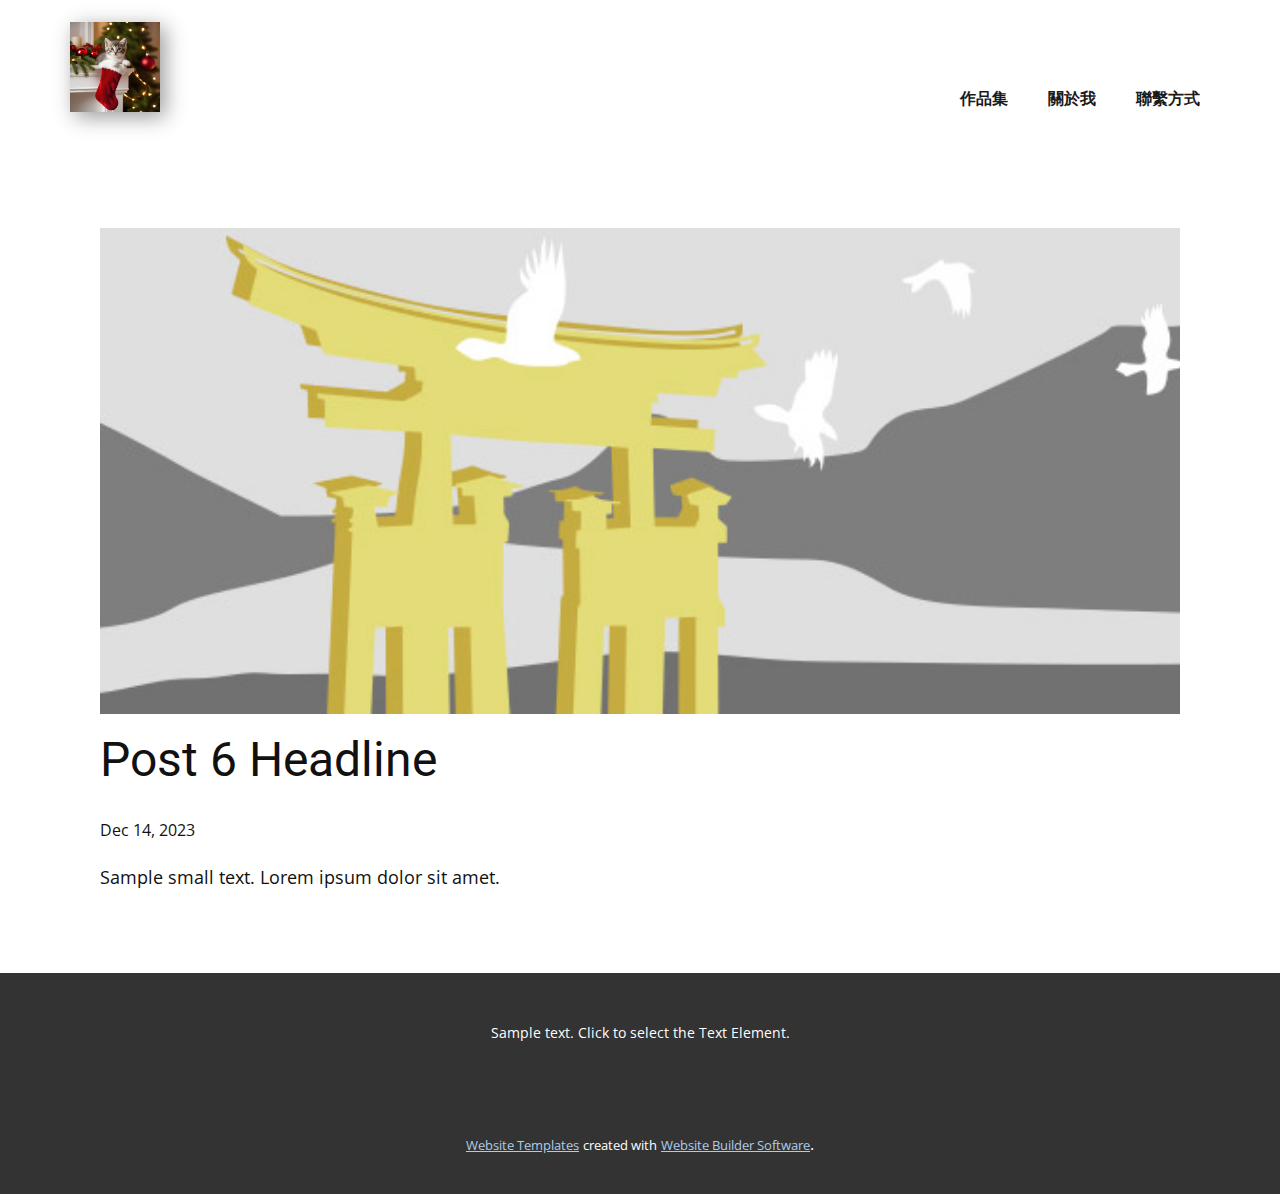
<file: blog/post-5.html>
<!DOCTYPE html>
<html style="font-size: 16px;" lang="en"><head>
    <meta name="viewport" content="width=device-width, initial-scale=1.0">
    <meta charset="utf-8">
    <meta name="keywords" content="Post 1 Headline">
    <meta name="description" content="">
    <title>Post 6 Headline</title>
    <link rel="stylesheet" href="../nicepage.css" media="screen">
<link rel="stylesheet" href="../Post-Template.css" media="screen">
    <script class="u-script" type="text/javascript" src="../jquery.js" defer=""></script>
    <script class="u-script" type="text/javascript" src="../nicepage.js" defer=""></script>
    <meta name="generator" content="Nicepage 6.1.3, nicepage.com">
    <link id="u-theme-google-font" rel="stylesheet" href="https://fonts.googleapis.com/css?family=Roboto:100,100i,300,300i,400,400i,500,500i,700,700i,900,900i|Open+Sans:300,300i,400,400i,500,500i,600,600i,700,700i,800,800i">
    
    
    
    <script type="application/ld+json">{
		"@context": "http://schema.org",
		"@type": "Organization",
		"name": "Site1",
		"logo": "images/f2362b3f8ff8402855f323fdab0c70cfe1e2f990bca653292010ec34720b80bd567dd77bd095eaf236a180d85a2aa8c158aaeb695b4f7745ced813_1280.jpg"
}</script>
    <meta name="theme-color" content="#478ac9">
  <meta data-intl-tel-input-cdn-path="intlTelInput/"></head>
  <body data-path-to-root="./" data-include-products="false" class="u-body u-xl-mode" data-lang="en"><header class="head u-clearfix u-header u-header" id="sec-a762"><div class="u-clearfix u-sheet u-valign-middle u-sheet-1">
        <a href="https://nicepage.com" class="logo u-hover-feature u-image u-logo u-image-1" data-image-width="1280" data-image-height="1280">
          <img src="../images/f2362b3f8ff8402855f323fdab0c70cfe1e2f990bca653292010ec34720b80bd567dd77bd095eaf236a180d85a2aa8c158aaeb695b4f7745ced813_1280.jpg" class="u-logo-image u-logo-image-1">
        </a>
        <nav class="u-menu u-menu-one-level u-offcanvas u-menu-1">
          <div class="menu-collapse" style="font-size: 1rem; letter-spacing: 0px; font-weight: 700;">
            <a class="u-button-style u-custom-border u-custom-border-color u-custom-borders u-custom-left-right-menu-spacing u-custom-padding-bottom u-custom-text-color u-custom-top-bottom-menu-spacing u-nav-link u-text-active-palette-1-base u-text-hover-palette-2-base" href="#">
              <svg class="u-svg-link" viewBox="0 0 24 24"><use xmlns:xlink="http://www.w3.org/1999/xlink" xlink:href="#menu-hamburger"></use></svg>
              <svg class="u-svg-content" version="1.1" id="menu-hamburger" viewBox="0 0 16 16" x="0px" y="0px" xmlns:xlink="http://www.w3.org/1999/xlink" xmlns="http://www.w3.org/2000/svg"><g><rect y="1" width="16" height="2"></rect><rect y="7" width="16" height="2"></rect><rect y="13" width="16" height="2"></rect>
</g></svg>
            </a>
          </div>
          <div class="u-custom-menu u-nav-container">
            <ul class="u-nav u-spacing-20 u-unstyled u-nav-1"><li class="u-nav-item"><a class="u-button-style u-nav-link u-text-active-palette-1-base u-text-grey-90 u-text-hover-palette-2-base" href="../作品集.html" style="padding: 10px;">作品集</a>
</li><li class="u-nav-item"><a class="u-button-style u-nav-link u-text-active-palette-1-base u-text-grey-90 u-text-hover-palette-2-base" href="../關於我.html" style="padding: 10px;">關於我</a>
</li><li class="u-nav-item"><a class="u-button-style u-nav-link u-text-active-palette-1-base u-text-grey-90 u-text-hover-palette-2-base" href="../聯繫方式.html" style="padding: 10px;">聯繫方式</a>
</li></ul>
          </div>
          <div class="u-custom-menu u-nav-container-collapse">
            <div class="u-black u-container-style u-inner-container-layout u-opacity u-opacity-95 u-sidenav">
              <div class="u-inner-container-layout u-sidenav-overflow">
                <div class="u-menu-close"></div>
                <ul class="u-align-center u-nav u-popupmenu-items u-unstyled u-nav-2"><li class="u-nav-item"><a class="u-button-style u-nav-link" href="../作品集.html">作品集</a>
</li><li class="u-nav-item"><a class="u-button-style u-nav-link" href="../關於我.html">關於我</a>
</li><li class="u-nav-item"><a class="u-button-style u-nav-link" href="../聯繫方式.html">聯繫方式</a>
</li></ul>
              </div>
            </div>
            <div class="u-black u-menu-overlay u-opacity u-opacity-70"></div>
          </div>
        </nav>
      </div></header>
    <section class="u-align-center u-clearfix u-section-1" id="sec-c3ed">
      <div class="u-clearfix u-sheet u-valign-middle-md u-valign-middle-sm u-valign-middle-xs u-sheet-1"><!--post_details--><!--post_details_options_json--><!--{"source":""}--><!--/post_details_options_json--><!--blog_post-->
        <div class="u-container-style u-expanded-width u-post-details u-post-details-1">
          <div class="u-container-layout u-valign-middle u-container-layout-1"><!--blog_post_image-->
            <img alt="" class="u-blog-control u-expanded-width u-image u-image-default u-image-1" src="../images/8ad73f3c.jpeg"><!--/blog_post_image--><!--blog_post_header-->
            <h2 class="u-blog-control u-text u-text-1">Post 6 Headline</h2><!--/blog_post_header--><!--blog_post_metadata-->
            <div class="u-blog-control u-metadata u-metadata-1"><!--blog_post_metadata_date-->
              <span class="u-meta-date u-meta-icon">Dec 14, 2023</span><!--/blog_post_metadata_date--><!--blog_post_metadata_category-->
              <!--/blog_post_metadata_category--><!--blog_post_metadata_comments-->
              <!--/blog_post_metadata_comments-->
            </div><!--/blog_post_metadata--><!--blog_post_content-->
            <div class="u-align-justify u-blog-control u-post-content u-text u-text-2 fr-view">
  Sample small text. Lorem ipsum dolor sit amet.
  </div><!--/blog_post_content-->
          </div>
        </div><!--/blog_post--><!--/post_details-->
      </div>
    </section>
    
    
    
    <footer class="u-align-center u-clearfix u-footer u-grey-80 u-footer" id="sec-c37b"><div class="u-clearfix u-sheet u-sheet-1">
        <p class="u-small-text u-text u-text-variant u-text-1">Sample text. Click to select the Text Element.</p>
      </div></footer>
    <section class="u-backlink u-clearfix u-grey-80">
      <a class="u-link" href="https://nicepage.com/website-templates" target="_blank">
        <span>Website Templates</span>
      </a>
      <p class="u-text">
        <span>created with</span>
      </p>
      <a class="u-link" href="" target="_blank">
        <span>Website Builder Software</span>
      </a>. 
    </section>
  
</body></html>
</file>
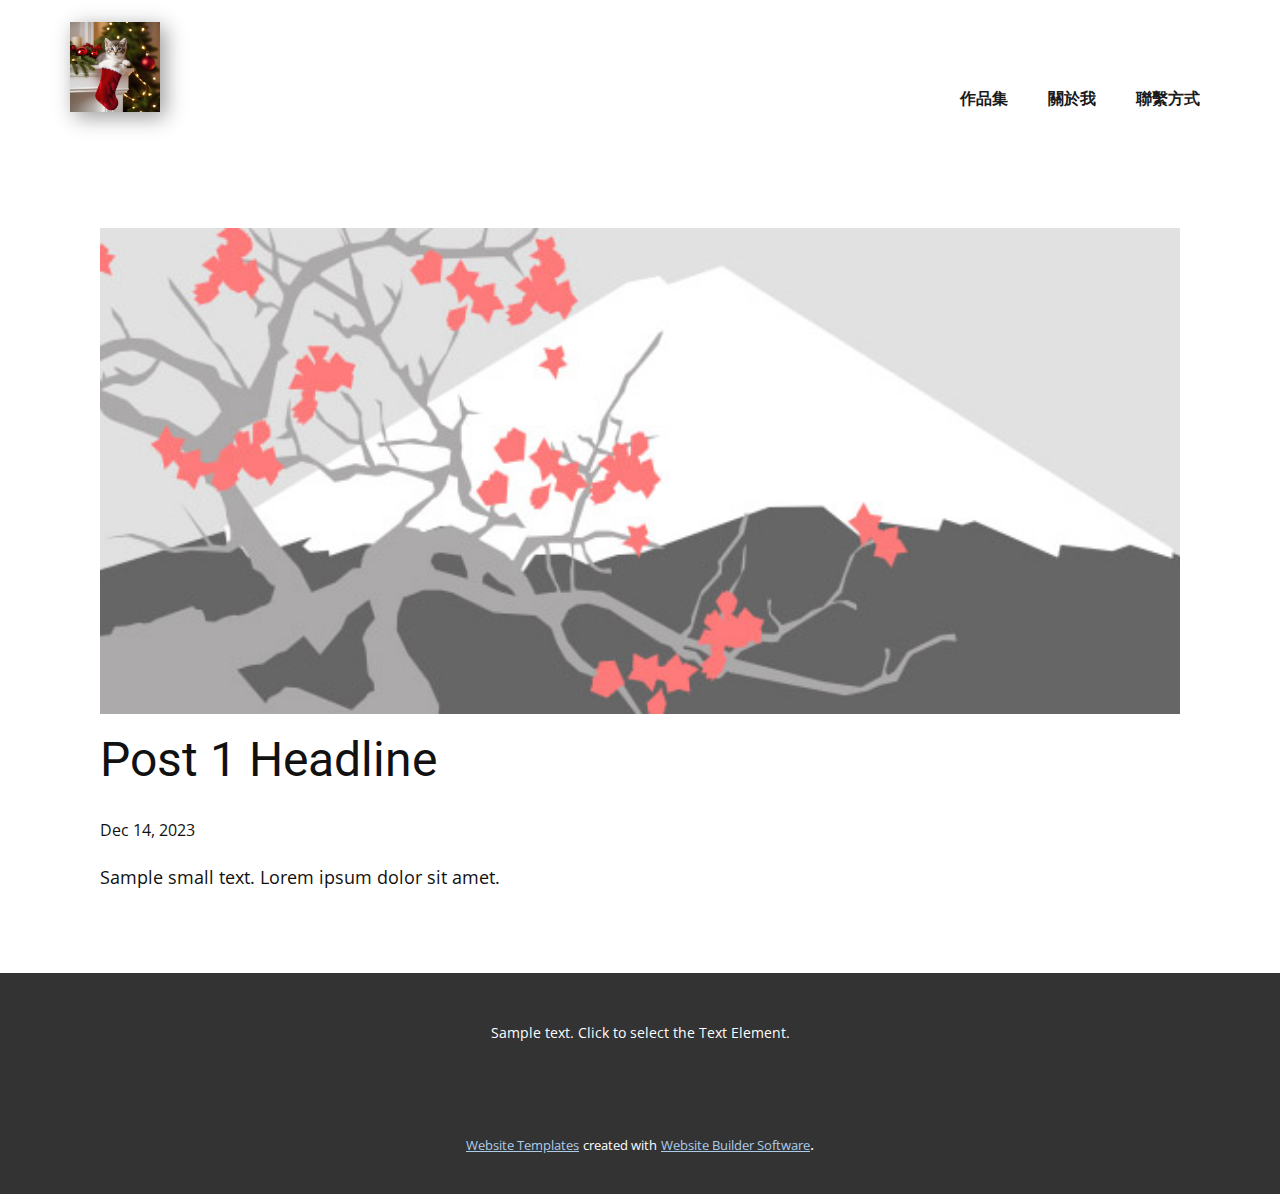
<file: blog/post.html>
<!DOCTYPE html>
<html style="font-size: 16px;" lang="en"><head>
    <meta name="viewport" content="width=device-width, initial-scale=1.0">
    <meta charset="utf-8">
    <meta name="keywords" content="Post 1 Headline">
    <meta name="description" content="">
    <title>Post 1 Headline</title>
    <link rel="stylesheet" href="../nicepage.css" media="screen">
<link rel="stylesheet" href="../Post-Template.css" media="screen">
    <script class="u-script" type="text/javascript" src="../jquery.js" defer=""></script>
    <script class="u-script" type="text/javascript" src="../nicepage.js" defer=""></script>
    <meta name="generator" content="Nicepage 6.1.3, nicepage.com">
    <link id="u-theme-google-font" rel="stylesheet" href="https://fonts.googleapis.com/css?family=Roboto:100,100i,300,300i,400,400i,500,500i,700,700i,900,900i|Open+Sans:300,300i,400,400i,500,500i,600,600i,700,700i,800,800i">
    
    
    
    <script type="application/ld+json">{
		"@context": "http://schema.org",
		"@type": "Organization",
		"name": "Site1",
		"logo": "images/f2362b3f8ff8402855f323fdab0c70cfe1e2f990bca653292010ec34720b80bd567dd77bd095eaf236a180d85a2aa8c158aaeb695b4f7745ced813_1280.jpg"
}</script>
    <meta name="theme-color" content="#478ac9">
  <meta data-intl-tel-input-cdn-path="intlTelInput/"></head>
  <body data-path-to-root="./" data-include-products="false" class="u-body u-xl-mode" data-lang="en"><header class="head u-clearfix u-header u-header" id="sec-a762"><div class="u-clearfix u-sheet u-valign-middle u-sheet-1">
        <a href="https://nicepage.com" class="logo u-hover-feature u-image u-logo u-image-1" data-image-width="1280" data-image-height="1280">
          <img src="../images/f2362b3f8ff8402855f323fdab0c70cfe1e2f990bca653292010ec34720b80bd567dd77bd095eaf236a180d85a2aa8c158aaeb695b4f7745ced813_1280.jpg" class="u-logo-image u-logo-image-1">
        </a>
        <nav class="u-menu u-menu-one-level u-offcanvas u-menu-1">
          <div class="menu-collapse" style="font-size: 1rem; letter-spacing: 0px; font-weight: 700;">
            <a class="u-button-style u-custom-border u-custom-border-color u-custom-borders u-custom-left-right-menu-spacing u-custom-padding-bottom u-custom-text-color u-custom-top-bottom-menu-spacing u-nav-link u-text-active-palette-1-base u-text-hover-palette-2-base" href="#">
              <svg class="u-svg-link" viewBox="0 0 24 24"><use xmlns:xlink="http://www.w3.org/1999/xlink" xlink:href="#menu-hamburger"></use></svg>
              <svg class="u-svg-content" version="1.1" id="menu-hamburger" viewBox="0 0 16 16" x="0px" y="0px" xmlns:xlink="http://www.w3.org/1999/xlink" xmlns="http://www.w3.org/2000/svg"><g><rect y="1" width="16" height="2"></rect><rect y="7" width="16" height="2"></rect><rect y="13" width="16" height="2"></rect>
</g></svg>
            </a>
          </div>
          <div class="u-custom-menu u-nav-container">
            <ul class="u-nav u-spacing-20 u-unstyled u-nav-1"><li class="u-nav-item"><a class="u-button-style u-nav-link u-text-active-palette-1-base u-text-grey-90 u-text-hover-palette-2-base" href="../作品集.html" style="padding: 10px;">作品集</a>
</li><li class="u-nav-item"><a class="u-button-style u-nav-link u-text-active-palette-1-base u-text-grey-90 u-text-hover-palette-2-base" href="../關於我.html" style="padding: 10px;">關於我</a>
</li><li class="u-nav-item"><a class="u-button-style u-nav-link u-text-active-palette-1-base u-text-grey-90 u-text-hover-palette-2-base" href="../聯繫方式.html" style="padding: 10px;">聯繫方式</a>
</li></ul>
          </div>
          <div class="u-custom-menu u-nav-container-collapse">
            <div class="u-black u-container-style u-inner-container-layout u-opacity u-opacity-95 u-sidenav">
              <div class="u-inner-container-layout u-sidenav-overflow">
                <div class="u-menu-close"></div>
                <ul class="u-align-center u-nav u-popupmenu-items u-unstyled u-nav-2"><li class="u-nav-item"><a class="u-button-style u-nav-link" href="../作品集.html">作品集</a>
</li><li class="u-nav-item"><a class="u-button-style u-nav-link" href="../關於我.html">關於我</a>
</li><li class="u-nav-item"><a class="u-button-style u-nav-link" href="../聯繫方式.html">聯繫方式</a>
</li></ul>
              </div>
            </div>
            <div class="u-black u-menu-overlay u-opacity u-opacity-70"></div>
          </div>
        </nav>
      </div></header>
    <section class="u-align-center u-clearfix u-section-1" id="sec-c3ed">
      <div class="u-clearfix u-sheet u-valign-middle-md u-valign-middle-sm u-valign-middle-xs u-sheet-1"><!--post_details--><!--post_details_options_json--><!--{"source":""}--><!--/post_details_options_json--><!--blog_post-->
        <div class="u-container-style u-expanded-width u-post-details u-post-details-1">
          <div class="u-container-layout u-valign-middle u-container-layout-1"><!--blog_post_image-->
            <img alt="" class="u-blog-control u-expanded-width u-image u-image-default u-image-1" src="../images/0fd3416c.jpeg"><!--/blog_post_image--><!--blog_post_header-->
            <h2 class="u-blog-control u-text u-text-1">Post 1 Headline</h2><!--/blog_post_header--><!--blog_post_metadata-->
            <div class="u-blog-control u-metadata u-metadata-1"><!--blog_post_metadata_date-->
              <span class="u-meta-date u-meta-icon">Dec 14, 2023</span><!--/blog_post_metadata_date--><!--blog_post_metadata_category-->
              <!--/blog_post_metadata_category--><!--blog_post_metadata_comments-->
              <!--/blog_post_metadata_comments-->
            </div><!--/blog_post_metadata--><!--blog_post_content-->
            <div class="u-align-justify u-blog-control u-post-content u-text u-text-2 fr-view">
  Sample small text. Lorem ipsum dolor sit amet.
  </div><!--/blog_post_content-->
          </div>
        </div><!--/blog_post--><!--/post_details-->
      </div>
    </section>
    
    
    
    <footer class="u-align-center u-clearfix u-footer u-grey-80 u-footer" id="sec-c37b"><div class="u-clearfix u-sheet u-sheet-1">
        <p class="u-small-text u-text u-text-variant u-text-1">Sample text. Click to select the Text Element.</p>
      </div></footer>
    <section class="u-backlink u-clearfix u-grey-80">
      <a class="u-link" href="https://nicepage.com/website-templates" target="_blank">
        <span>Website Templates</span>
      </a>
      <p class="u-text">
        <span>created with</span>
      </p>
      <a class="u-link" href="" target="_blank">
        <span>Website Builder Software</span>
      </a>. 
    </section>
  
</body></html>
</file>
